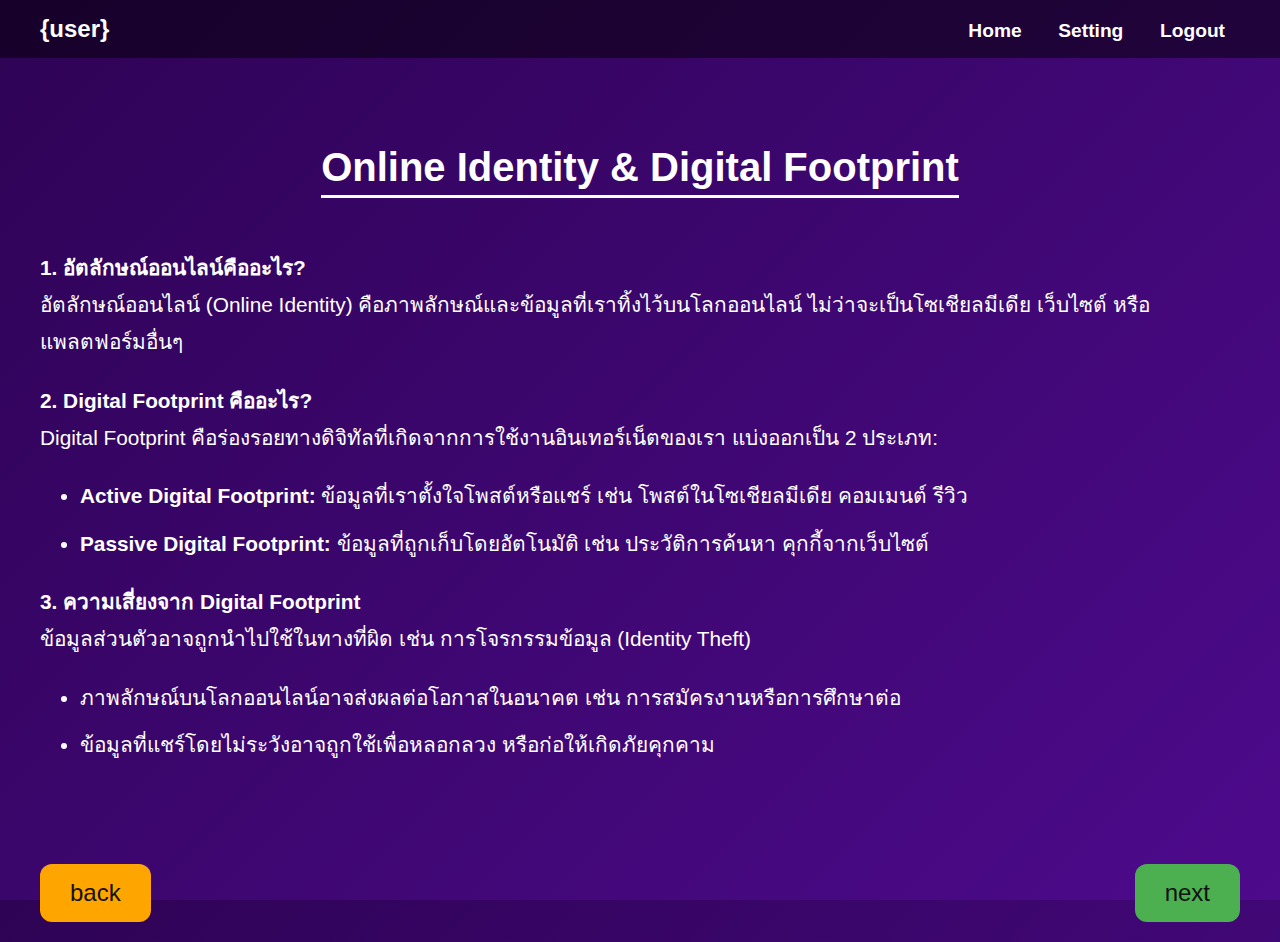
<file: demo/index.html>
<!DOCTYPE html>
<html lang="th">
<head>
    <meta charset="UTF-8">
    <meta name="viewport" content="width=device-width, initial-scale=1.0">
    <title>Online Identity & Digital Footprint</title>
    <link rel="stylesheet" href="styles.css">
</head>
<body>
    <!-- Header Navigation -->
    <header class="navbar">
        <div class="nav-left">
            <span>{user}</span>
        </div>
        <nav class="nav-right">
            <a href="#">Home</a>
            <a href="#">Setting</a>
            <a href="#">Logout</a>
        </nav>
    </header>

    <!-- Content Section -->
    <section class="content-section">
        <h1>Online Identity & Digital Footprint</h1>

        <div class="content-text">
            <p><strong>1. อัตลักษณ์ออนไลน์คืออะไร?</strong><br>
            อัตลักษณ์ออนไลน์ (Online Identity) คือภาพลักษณ์และข้อมูลที่เราทิ้งไว้บนโลกออนไลน์ ไม่ว่าจะเป็นโซเชียลมีเดีย เว็บไซต์ หรือแพลตฟอร์มอื่นๆ</p>

            <p><strong>2. Digital Footprint คืออะไร?</strong><br>
            Digital Footprint คือร่องรอยทางดิจิทัลที่เกิดจากการใช้งานอินเทอร์เน็ตของเรา แบ่งออกเป็น 2 ประเภท:</p>
            <ul>
                <li><strong>Active Digital Footprint:</strong> ข้อมูลที่เราตั้งใจโพสต์หรือแชร์ เช่น โพสต์ในโซเชียลมีเดีย คอมเมนต์ รีวิว</li>
                <li><strong>Passive Digital Footprint:</strong> ข้อมูลที่ถูกเก็บโดยอัตโนมัติ เช่น ประวัติการค้นหา คุกกี้จากเว็บไซต์</li>
            </ul>

            <p><strong>3. ความเสี่ยงจาก Digital Footprint</strong><br>
            ข้อมูลส่วนตัวอาจถูกนำไปใช้ในทางที่ผิด เช่น การโจรกรรมข้อมูล (Identity Theft)</p>
            <ul>
                <li>ภาพลักษณ์บนโลกออนไลน์อาจส่งผลต่อโอกาสในอนาคต เช่น การสมัครงานหรือการศึกษาต่อ</li>
                <li>ข้อมูลที่แชร์โดยไม่ระวังอาจถูกใช้เพื่อหลอกลวง หรือก่อให้เกิดภัยคุกคาม</li>
            </ul>
        </div>
    </section>

    <!-- Footer Buttons -->
    <footer class="footer-buttons">
        <button class="back-button" onclick="window.location.href='index.html'">back</button>
        <button class="next-button" onclick="window.location.href='pg2.html'">next</button>
    </footer>
</body>
</html>
</file>
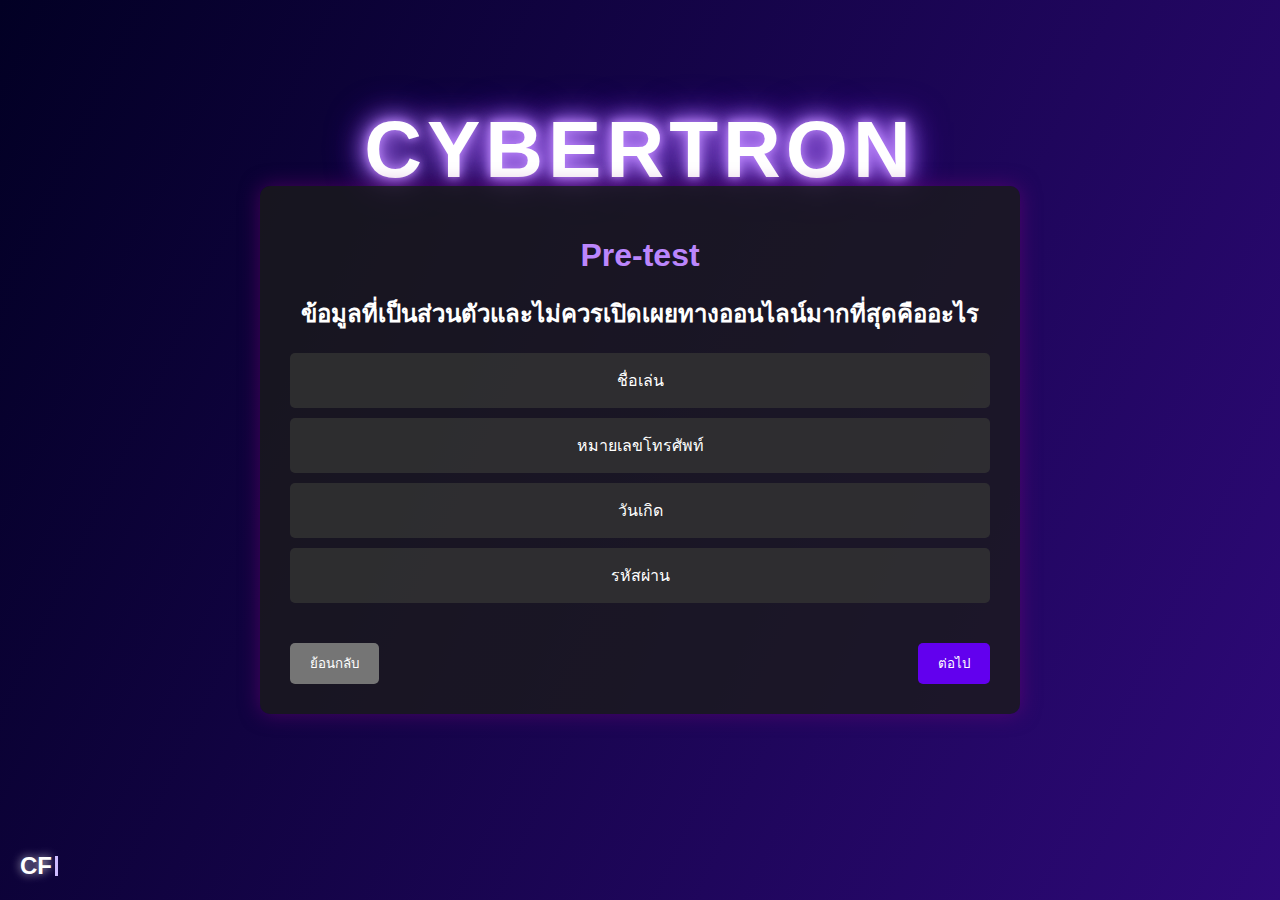
<file: pretest/index.html>
<!DOCTYPE html>
<html lang="th">
<head>
    <meta charset="UTF-8">
    <meta name="viewport" content="width=device-width, initial-scale=1.0">
    <title>Quiz เว็บไซต์</title>
    <link rel="stylesheet" href="style.css">
</head>
<body>
    <h1 class="cybertron-title">CYBERTRON</h1>
    <div id="clock" class="clock"></div> <!-- Div สำหรับนาฬิกา -->

    <audio id="correct-sound" src="XCorrect.mp3"></audio>
    <audio id="wrong-sound" src="XWrong.mp3"></audio>


    <div class="boxes">
        <ul class="single-box">
            <li></li>
            <li></li>
            <li></li>
            <li></li>
            <li></li>
            <li></li>
            <li></li>
        </ul>
    </div>
    <div class="quiz-container">
        <h1>Pre-test</h1>
        <div id="question-container">
            <!-- คำถามและตัวเลือกจะถูกเพิ่มโดย JavaScript -->
        </div>
        <div class="button-container">
            <button id="prev-button" onclick="prevQuestion()">ย้อนกลับ</button>
            <button id="next-button" onclick="nextQuestion()">ต่อไป</button>
        </div>
    </div>

    <div class="result-container">
        <h1>ผลลัพธ์</h1>
        <p id="score"></p>
        <button onclick="restartQuiz()">เริ่มใหม่</button>
        <a href="home/home.php">
            <button>ไปหน้าต่อไป</button>
        </a>
        
    </div>
    <div id="animation-text" class="animation-text"></div> <!-- Div สำหรับแสดงข้อความอนิเมชั่น -->
    <div id="cybertron-text" class="typing-effect"></div>
    <script src="script.js"></script>
</body>
</html>
</file>
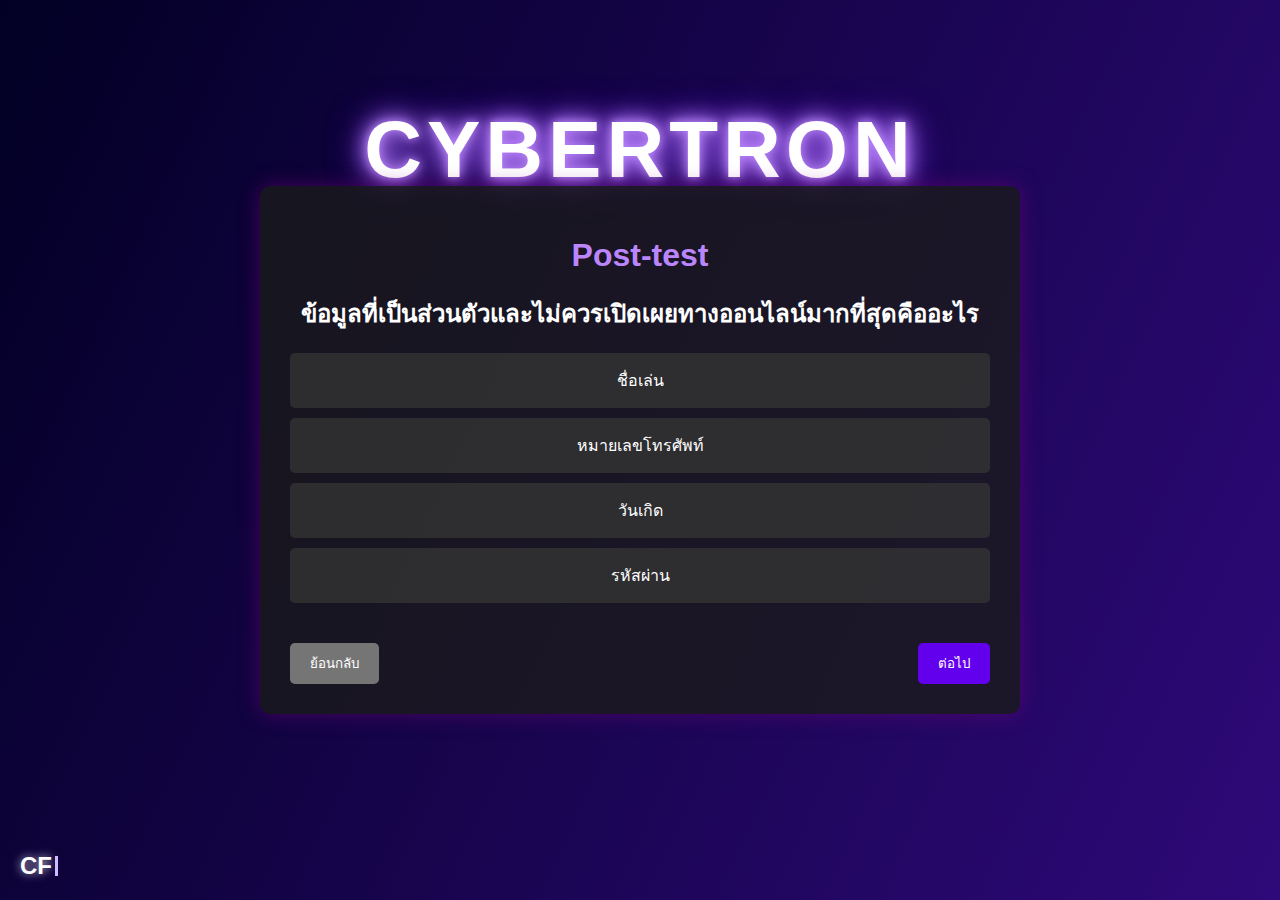
<file: pretest/home/posttest/index.html>
<!DOCTYPE html>
<html lang="th">
<head>
    <meta charset="UTF-8">
    <meta name="viewport" content="width=device-width, initial-scale=1.0">
    <title>Quiz เว็บไซต์</title>
    <link rel="stylesheet" href="style.css">
</head>
<body>
    <h1 class="cybertron-title">CYBERTRON</h1>
    <div id="clock" class="clock"></div> <!-- Div สำหรับนาฬิกา -->

    <audio id="correct-sound" src="XCorrect.mp3"></audio>
    <audio id="wrong-sound" src="XWrong.mp3"></audio>


    <div class="boxes">
        <ul class="single-box">
            <li></li>
            <li></li>
            <li></li>
            <li></li>
            <li></li>
            <li></li>
            <li></li>
        </ul>
    </div>
    <div class="quiz-container">
        <h1>Post-test</h1>
        <div id="question-container">
            <!-- คำถามและตัวเลือกจะถูกเพิ่มโดย JavaScript -->
        </div>
        <div class="button-container">
            <button id="prev-button" onclick="prevQuestion()">ย้อนกลับ</button>
            <button id="next-button" onclick="nextQuestion()">ต่อไป</button>
        </div>
    </div>

    <div class="result-container">
        <h1>ผลลัพธ์</h1>
        <p id="score"></p>
        <button onclick="restartQuiz()">เริ่มใหม่</button>
        <a href="../home.php">
            <button>ไปหน้าต่อไป</button>
        </a>
        
    </div>
    <div id="animation-text" class="animation-text"></div> <!-- Div สำหรับแสดงข้อความอนิเมชั่น -->
    <div id="cybertron-text" class="typing-effect"></div>
    <script src="script.js"></script>
</body>
</html>
</file>
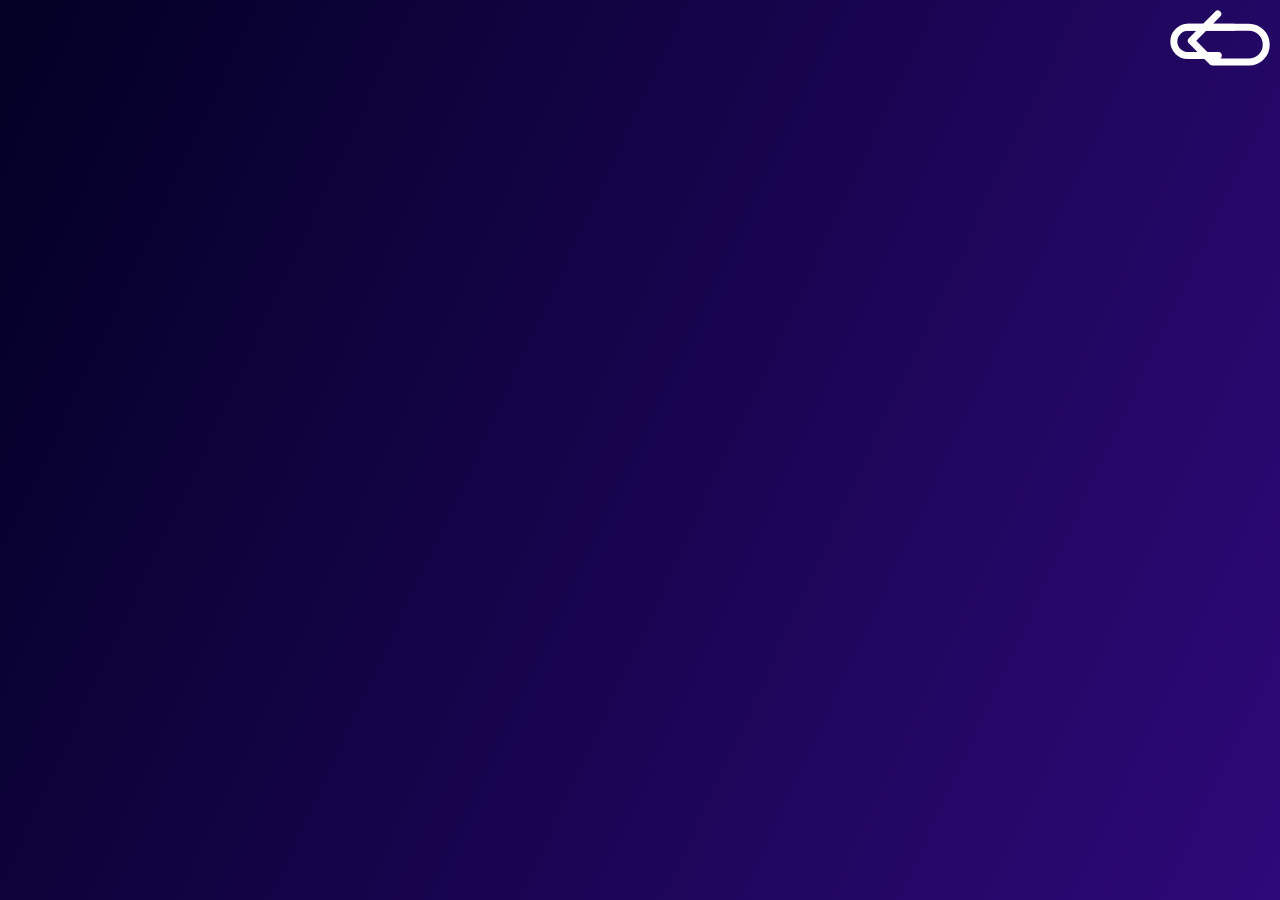
<file: pretest/home/setting/index.html>
<!DOCTYPE html>
<html lang="th">
<head>
    <meta charset="UTF-8">
    <meta name="viewport" content="width=device-width, initial-scale=1.0">
    <link rel="stylesheet" href="style.css">
</head>
<body>
    <!-- Navigation Menu -->
    <div class="nav">
        <input type="checkbox" id="menu-toggle" />
        <svg>
            <use xlink:href="#MENU1" />
            <use xlink:href="#MENU1" />
        </svg>
    </div>

  <!-- ปุ่ม SETTING และ LOGOUT (ซ่อนก่อน) -->
  <div class="menu-buttons">
    <button id="setting-btn" class="setting-btn">SETTING</button>
    <button class="logout-btn">LOGOUT</button>
  </div>
<svg xmlns="http://www.w3.org/2000/svg" style="display: none;">
  <symbol xmlns="http://www.w3.org/2000/svg" viewBox="0 0 100 56" id="MENU1">
    <path d="M48.33,45.6H18a14.17,14.17,0,0,1,0-28.34H78.86a17.37,17.37,0,0,1,0,34.74H42.33l-21-21.26L47.75,4"/>
  </symbol>
</svg>
    <!-- Settings Modal -->
    <div id="settings-modal" class="settings-modal">
        <div class="settings-content">
            <h2>Settings</h2>
            <label for="bgm-volume">BGM Volume:</label>
            <input type="range" id="bgm-volume" min="0" max="1" step="0.001" value="1">
            <label for="sfx-volume">SFX Volume:</label>
            <input type="range" id="sfx-volume" min="0" max="1" step="0.001" value="1">
            <label for="mute">Mute:</label>
            <input type="checkbox" id="mute">
            <button id="close-settings">Close</button>
        </div>
    </div>
    
    <script src="script.js"></script>
</body>
</html>
</file>
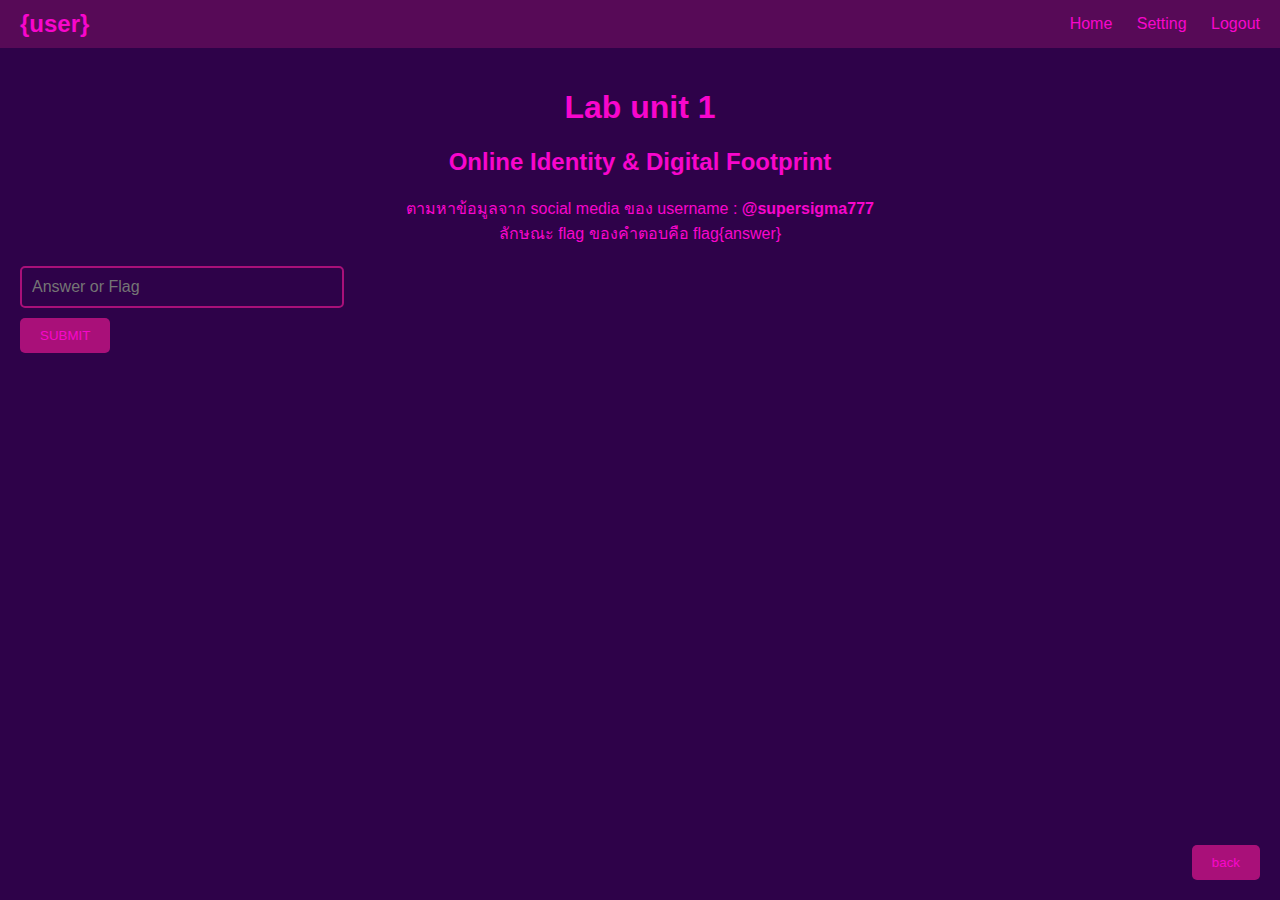
<file: demo/lab.html>
<!DOCTYPE html>
<html lang="en">
<head>
    <meta charset="UTF-8">
    <meta name="viewport" content="width=device-width, initial-scale=1.0">
    <title>Lab Unit 1</title>
    <link rel="stylesheet" href="lab.css">
</head>
<body>
    <!-- Top Navigation -->
    <header class="navbar">
        <div class="nav-left">{user}</div>
        <nav class="nav-right">
            <a href="#">Home</a>
            <a href="#">Setting</a>
            <a href="#">Logout</a>
        </nav>
    </header>

    <!-- Content Section -->
    <section class="content-section">
        <h1>Lab unit 1</h1>
        <h2>Online Identity & Digital Footprint</h2>

        <p>ตามหาข้อมูลจาก social media ของ username : <strong>@supersigma777</strong><br>
        ลักษณะ flag ของคำตอบคือ flag{answer}</p>

        <!-- Form Section -->
        <div class="form-container">
            <input type="text" placeholder="Answer or Flag" class="styled-input">
            <div class="button-row">
                <button class="submit-button">SUBMIT</button>
            </div>
        </div>
    </section>

    <!-- Footer Buttons -->
    <footer class="footer-buttons">
        <button class="back-button" onclick="window.location.href='pg2.html'">back</button>
    </footer>
    <script src="ans.js"></script>
</body>
</html>
</file>
<file: demo/styles.css>
/* Global Styles */
body {
    font-family: 'Arial', sans-serif;
    background: linear-gradient(135deg, #2e0355, #4d0a8c);
    color: #ffffff;
    margin: 0;
    padding: 0;
    height: 100vh;
    display: flex;
    flex-direction: column;
}

/* Header Navigation */
.navbar {
    display: flex;
    justify-content: space-between;
    align-items: center;
    background: rgba(0, 0, 0, 0.5); /* Semi-transparent black */
    padding: 15px 40px;
    color: #ffffff;
    font-size: 1.5rem;
}

.nav-left {
    font-weight: bold;
}

.nav-right a {
    color: #ffffff;
    text-decoration: none;
    margin: 0 15px;
    font-weight: bold;
    font-size: 1.2rem;
    transition: color 0.3s ease;
}

.nav-right a:hover {
    color: #b184ff;
}

/* Content Section */
.content-section {
    flex: 1;
    display: flex;
    flex-direction: column;
    justify-content: center;
    align-items: center;
    padding: 60px 40px;
    text-align: center;
    position: relative;
    color: #ffffff;
}

.content-box {
    padding: 40px;
    border-radius: 16px;
    background: rgba(0, 0, 0, 0); /* Fully transparent box */
    max-width: 1000px;
    color: #ffffff;
}

.content-section h1 {
    font-size: 2.5rem;
    margin-bottom: 10px;
    border-bottom: 3px solid #ffffff;
    display: inline-block;
    padding-bottom: 5px;
}

.content-section h2 {
    font-size: 1.5rem;
    margin-bottom: 20px;
    opacity: 0.9;
}

.content-text {
    text-align: left;
    font-size: 1.3rem;
    margin-top: 20px;
    line-height: 1.8;
}

.content-text ul {
    list-style-type: disc;
    padding-left: 40px;
}

.content-text ul li {
    margin-bottom: 10px;
}

/* Footer Buttons (Invisible) */
.footer-buttons {
    display: flex;
    justify-content: space-between;
    padding: 20px 40px;
    background: rgba(0, 0, 0, 0); /* Fully transparent */
    border-top: none;
}

footer button {
    padding: 15px 30px;
    font-size: 1.5rem;
    color: #121212;
    background: #ffa500;
    border: none;
    border-radius: 12px;
    cursor: pointer;
    transition: background 0.3s ease;
}

footer button:hover {
    background: #ff8800;
}

.next-button {
    background: #4caf50;
}

.next-button:hover {
    background: #45a049;
}
</file>
<file: pretest/style.css>
body {
    font-family: Arial, sans-serif;
    margin: 0;
    padding: 0;
    height: 100vh;
    overflow: hidden;
    background: linear-gradient(115deg, rgba(2,0,36,1) 0%, rgba(46,9,121,1) 50%, rgba(206,187,255,1) 100%);
    background-size: 200% 200%;
    animation: gradientAnimation 10s ease infinite;
    display: flex; /* ใช้ Flexbox */
    justify-content: center; /* จัดให้อยู่ตรงกลางแนวนอน */
    align-items: center; /* จัดให้อยู่ตรงกลางแนวตั้ง */
}

@keyframes gradientAnimation {
    0% {
        background-position: 0% 50%;
    }
    50% {
        background-position: 100% 50%;
    }
    100% {
        background-position: 0% 50%;
    }
}

.quiz-container, .result-container {
    background-color: rgba(26, 26, 26, 0.8); /* สีดำอ่อนแบบโปร่งแสง */
    padding: 30px;
    border-radius: 10px;
    box-shadow: 0 0 20px rgba(128, 0, 128, 0.5); /* เงาสีม่วง */
    text-align: center;
    max-width: 700px;
    width: 90%; /* ปรับให้กว้าง 90% ของหน้าจอ */
    position: relative;
    z-index: 1; /* ให้กรอบคำถามอยู่เหนือพื้นหลัง */
}

h1 {
    margin-bottom: 20px;
    color: #bb86fc; /* สีม่วงอ่อน */
}

button {
    padding: 10px 20px;
    background-color: #6200ee; /* สีม่วงเข้ม */
    color: #ffffff;
    border: none;
    border-radius: 5px;
    cursor: pointer;
    margin-top: 20px;
    transition: background-color 0.3s ease;
}

button:hover {
    background-color: #3700b3; /* สีม่วงเข้มกว่าเมื่อโฮเวอร์ */
}

#question-container {
    margin-bottom: 20px;
}

.option {
    display: block;
    margin: 10px 0;
    padding: 15px;
    background-color: rgba(51, 51, 51, 0.8); /* สีเทาเข้มแบบโปร่งแสง */
    border-radius: 5px;
    cursor: pointer;
    transition: background-color 0.3s ease, transform 0.2s ease;
}

.option:hover {
    background-color: rgba(68, 68, 68, 0.8); /* สีเทาอ่อนกว่าเมื่อโฮเวอร์ */
    transform: scale(1.02); /* ขยายตัวเล็กน้อยเมื่อโฮเวอร์ */
}

.option.selected {
    background-color: #03dac6; /* สีฟ้าเขียว */
    color: #000000; /* ข้อความสีดำ */
}

.result-container {
    display: none;
}

#score {
    font-size: 1.5em;
    color: #bb86fc; /* สีม่วงอ่อน */
}

.boxes {
    position: absolute;
    top: 0;
    left: 0;
    width: 100%;
    height: 100vh;
    overflow: hidden;
    z-index: -1;
}

.single-box {
    position: relative;
    width: 100%;
    height: 100%;
}

.single-box li {
    position: absolute;
    display: block;
    list-style: none;
    width: 25px;
    height: 25px;
    background: rgba(255, 255, 255, 0.2);
    animation: animate 20s linear infinite;
    bottom: -150px;
}

.single-box li:nth-child(1) {
    left: 86%;
    width: 80px;
    height: 80px;
    animation-delay: 0s;
}
.single-box li:nth-child(2) {
    left: 12%;
    width: 30px;
    height: 30px;
    animation-delay: 1.5s;
    animation-duration: 10s;
}
.single-box li:nth-child(3) {
    left: 29%;
    width: 100px;
    height: 100px;
    animation-delay: 5.5s;
}
.single-box li:nth-child(4) {
    left: 42%;
    width: 150px;
    height: 150px;
    animation-delay: 0s;
    animation-duration: 15s;
}
.single-box li:nth-child(5) {
    left: 65%;
    width: 40px;
    height: 40px;
    animation-delay: 0s;
}
.single-box li:nth-child(6) {
    left: 15%;
    width: 110px;
    height: 110px;
    animation-delay: 3.5s;
}
.single-box li:nth-child(7) {
    left: 75%;
    width: 200px;
    height: 200px;
    animation-delay: 4.5s;
    bottom: -250px;
}

@keyframes animate {
    0% {
        transform: translateY(0) rotate(0deg);
        opacity: 1;
    }
    100% {
        transform: translateY(-800px) rotate(360deg);
        opacity: 0;
    }
}

.option {
    color: #ffffff; 
}

.button-container {
    display: flex;
    justify-content: space-between; /* จัดให้ปุ่มอยู่ชิดซ้ายและขวา */
    margin-top: 20px; /* เพิ่มระยะห่างด้านบน */
}

#prev-button {
    background-color: #757575; /* สีเทา */
    margin-right: 10px; /* เพิ่มระยะห่างจากปุ่ม "ต่อไป" */
}

#prev-button:hover {
    background-color: #616161; /* สีเทาเข้มกว่าเมื่อโฮเวอร์ */
}

#next-button {
    background-color: #6200ee; /* สีม่วงเข้ม */
    color: #ffffff;
}

#next-button:hover {
    background-color: #3700b3; /* สีม่วงเข้มกว่าเมื่อโฮเวอร์ */
}

.cybertron-title {
    font-size: 80px;
    font-weight: bold;
    text-align: center;
    color: white;
    text-transform: uppercase;
    position: absolute;
    top: 50px;
    left: 50%;
    transform: translateX(-50%);
    text-shadow: 0 0 10px #bb86fc, 0 0 20px #bb86fc, 0 0 30px #bb86fc, 0 0 40px #6200ee;
    font-family: 'Arial', sans-serif;
    letter-spacing: 5px;
}

.typing-text {
    font-size: 24px;
    font-weight: 600;
    min-width: 280px;
    text-align: center;
    color: white;
    position: absolute;
    top: 250px; /* เพิ่มค่า top เพื่อขยับข้อความลง */
    left: 50%;
    transform: translateX(-50%);
}

.typing-text span {
    position: relative;
}

.typing-text span::before {
    content: "Strong Passwords, Stronger Security!";
    color: #cebbff;
    animation: words 20s infinite;
}

.typing-text span::after {
    content: "";
    background-color:transparent;
    position: absolute;
    width: calc(100% + 8px);
    height: 100%;
    border-left: 3px solid black;
    right: -8px;
    animation: cursor 0.6s infinite;
}

@keyframes cursor {
    to {
        border-left: 3px solid #cebbff;
    }
}

@keyframes words {
    0%, 20% {
        content: "Privacy is power";
    }
    21%, 40% {
        content: "One weak link can break the chain";
    }
    41%, 60% {
        content: "Don’t Take the Bait – Avoid Phishing!";
    }
    61%, 80% {
        content: "Think before you click";
    }
    81%, 100% {
        content: "Lock Your Data, Guard Your Privacy!";
    }
}

.clock {
    position: absolute;
    top: 10px; /* วางที่มุมบน */
    right: 10px; /* วางที่มุมขวา */
    color: white;
    font-size: 24px;
    font-weight: bold;
    font-family: 'Arial', sans-serif;
    text-shadow: 0 0 10px rgba(255, 255, 255, 0.8);
}

.animation-text {
    position: absolute;
    bottom: 20px; /* วางที่มุมล่าง */
    left: 20px;  /* วางที่มุมซ้าย */
    color: white;
    font-size: 24px;
    font-family: 'Arial', sans-serif;
    font-weight: bold;
    text-shadow: 0 0 10px rgba(255, 255, 255, 0.8);
}


#animation-text::after {
    content: "";
    display: inline-block;
    width: 3px; /* 🔹 ทำให้เคอร์เซอร์บางลง */
    height: 20px; /* 🔹 ปรับให้สูงเท่ากับตัวอักษร */
    background-color: #cebbff; /* 🔹 สีม่วง */
    margin-left: 3px; /* 🔹 ระยะห่างระหว่างตัวอักษรกับเคอร์เซอร์ */
    animation: blink 0.6s infinite alternate;
    vertical-align: middle; /* ✅ ทำให้เคอร์เซอร์อยู่ตรงกลาง */
    transform: translateY(-2px); /* ✅ ขยับขึ้นเล็กน้อย */
}


@keyframes blink {
    0% { opacity: 1; }
    100% { opacity: 0; }
}

.option.correct {
    background-color: #4CAF50 !important; /* สีเขียว */
    color: #ffffff !important; /* สีขาว */
}

.option.incorrect {
    background-color: #FF0000 !important; /* สีแดง */
    color: #ffffff !important; /* สีขาว */
}

/* สไตล์สำหรับ Settings Modal */
.settings-modal {
    display: none;
    position: fixed;
    top: 0;
    left: 0;
    width: 100%;
    height: 100%;
    background-color: rgba(0, 0, 0, 0.8);
    justify-content: center;
    align-items: center;
    z-index: 1000;
}

.settings-content {
    background-color: #1e1e1e;
    padding: 20px;
    border-radius: 10px;
    width: 300px;
    text-align: center;
    color: white;
    box-shadow: 0 0 20px rgba(147, 112, 219, 0.5);
}

.settings-content h2 {
    margin-bottom: 20px;
    font-size: 24px;
    color: #bb86fc;
}

.settings-content label {
    display: block;
    margin: 15px 0 5px;
    font-size: 16px;
    color: #bb86fc;
}

.settings-content input[type="range"] {
    width: 100%;
    margin-bottom: 15px;
    background: #bb86fc;
    border-radius: 5px;
    height: 5px;
    outline: none;
}

.settings-content input[type="checkbox"] {
    margin-bottom: 15px;
}

.settings-content button {
    margin-top: 20px;
    padding: 10px 20px;
    background-color: #6200ee;
    color: white;
    border: none;
    border-radius: 5px;
    cursor: pointer;
    font-size: 16px;
    transition: background-color 0.3s ease;
}

.settings-content button:hover {
    background-color: #3700b3;
}


.nav {
    --color: #ffffff; 
    background: none;
    width: 100px;
    height: 56px;
    position: fixed; /* เปลี่ยนจาก relative เป็น fixed */
    top: 10px; /* จัดให้ติดขอบบน */
    right: 10px; /* จัดให้ติดขอบขวา */
    display: flex;
    justify-content: center;
    align-items: center;


svg {
  fill: none;
  stroke: var(--color);
  stroke-width: 7px;
  stroke-linecap: round;
  stroke-linejoin: round;
  use {
    &:nth-of-type(1) {
      opacity: 1;
      stroke-dashoffset: 221;
      stroke-dasharray: 46 249;
      transition: stroke-dashoffset .12s linear .2s, stroke-dasharray .12s linear .2s, opacity 0s linear .2s;  
    }
    &:nth-of-type(2) {
      animation: stroke-animation-reverse 1.2s ease-out forwards;
    } 
  }
}
input {
  position: absolute;
  height: 100%;
  width: 100%;
  z-index: 2;
  cursor: pointer;
  opacity: 0;
  &:checked {
    + svg {
      use {
        &:nth-of-type(1) {
          stroke-dashoffset: 175;
          stroke-dasharray: 0 295;
          opacity: 0;
          transition: stroke-dashoffset .07s linear .07s, stroke-dasharray .07s linear .07s, opacity 0s linear .14s;  
        }
        &:nth-of-type(2) {
          animation: stroke-animation 1.2s ease-out forwards;
        } 
      }
    }
  }
}
}

@keyframes stroke-animation {
0% {
  stroke-dashoffset: 295;
  stroke-dasharray: 25 270;
}
50% {
  stroke-dashoffset: 68;
  stroke-dasharray: 59 236;
}
65% {
  stroke-dashoffset: 59;
  stroke-dasharray: 59 236;
}
100% {
  stroke-dashoffset: 68;
  stroke-dasharray: 59 236;
}
}

@keyframes stroke-animation-reverse {
0% {
  stroke-dashoffset: 68;
  stroke-dasharray: 59 236;
}
50% {
  stroke-dashoffset: 290;
  stroke-dasharray: 25 270;
}
65% {
  stroke-dashoffset: 295;
  stroke-dasharray: 25 270;
}
100% {
  stroke-dashoffset: 290;
  stroke-dasharray: 25 270;
}
}

/* ซ่อนปุ่ม SETTING และ LOGOUT โดยเริ่มต้น */
.menu-buttons {
display: none;
position: fixed;
top: 10px;  /* ตำแหน่งอยู่ใต้เมนู */
right: 80px;  /* เริ่มต้นที่ขอบขวา */
background: transparent;
padding: 10px;
border-radius: 5px;
opacity: 0;  /* เริ่มต้นปุ่มจะโปร่งใส */
transform: translateX(10px);  /* เริ่มต้นที่เลื่อนเล็กน้อย */
gap: 10px; /* กำหนดระยะห่างระหว่างปุ่ม */
animation: slideIn 0.5s forwards; /* ใช้อนิเมชั่น */
}


@keyframes slideIn {
0% {
    opacity: 0;
    right: 80px;  /* เริ่มจาก right ที่ 80px */
    transform: translateX(10px);
}
100% {
    opacity: 1;
    right: 100px;  /* เลื่อนมาที่ right 100px */
    transform: translateX(0);
}
}

@keyframes slideOut {
0% {
    opacity: 1;
    right: 100px; /* เริ่มจากตำแหน่งสุดท้าย */
    transform: translateX(0);
}
100% {
    opacity: 0;
    right: 130px; /* เลื่อนกลับไปที่ right 130px เพื่อให้มันไปทางขวา */
    transform: translateX(10px); /* เลื่อนไปทางขวา */
}
}

.setting-btn, .logout-btn {
padding: 10px;
background-color: transparent;
color: white;
border: none;
cursor: pointer;
font-size: 24px; /* กำหนดขนาดฟอนต์ */
font-weight: bold;
transition: text-shadow 0.3s ease-in-out; /* เพิ่ม transition เพื่อให้มีการเปลี่ยนแปลงนุ่มนวล */
}

.setting-btn:hover, .logout-btn:hover {
background-color: transparent;
text-shadow: 0 0 10px white, 0 0 20px white, 0 0 30px white; /* ฟอนต์เรืองแสงสีขาว */
}

/* ถ้า checkbox ถูกเลือก ให้แสดงปุ่ม */
.menu-buttons.active {
display: flex;  /* เปลี่ยนเป็น flex เมื่อ active */
opacity: 1; /* เมื่อแสดงผลแล้วให้มองเห็น */
right: 100px; /* แสดงที่ตำแหน่งสุดท้าย */
transform: translateX(0); /* ทำให้มันเลื่อนมาอยู่ตำแหน่งปกติ */
animation: slideIn 0.5s forwards; /* เริ่มอนิเมชั่นเลื่อนมา */
}

/* เมื่อกดปุ่มอีกครั้งให้เลื่อนไปขวา */
.menu-buttons:not(.active) {
animation: slideOut 0.5s forwards; /* เริ่มอนิเมชั่นเลื่อนออก */
}
</file>
<file: pretest/home/posttest/style.css>
body {
    font-family: Arial, sans-serif;
    margin: 0;
    padding: 0;
    height: 100vh;
    overflow: hidden;
    background: linear-gradient(115deg, rgba(2,0,36,1) 0%, rgba(46,9,121,1) 50%, rgba(206,187,255,1) 100%);
    background-size: 200% 200%;
    animation: gradientAnimation 10s ease infinite;
    display: flex; /* ใช้ Flexbox */
    justify-content: center; /* จัดให้อยู่ตรงกลางแนวนอน */
    align-items: center; /* จัดให้อยู่ตรงกลางแนวตั้ง */
}

@keyframes gradientAnimation {
    0% {
        background-position: 0% 50%;
    }
    50% {
        background-position: 100% 50%;
    }
    100% {
        background-position: 0% 50%;
    }
}

.quiz-container, .result-container {
    background-color: rgba(26, 26, 26, 0.8); /* สีดำอ่อนแบบโปร่งแสง */
    padding: 30px;
    border-radius: 10px;
    box-shadow: 0 0 20px rgba(128, 0, 128, 0.5); /* เงาสีม่วง */
    text-align: center;
    max-width: 700px;
    width: 90%; /* ปรับให้กว้าง 90% ของหน้าจอ */
    position: relative;
    z-index: 1; /* ให้กรอบคำถามอยู่เหนือพื้นหลัง */
}

h1 {
    margin-bottom: 20px;
    color: #bb86fc; /* สีม่วงอ่อน */
}

button {
    padding: 10px 20px;
    background-color: #6200ee; /* สีม่วงเข้ม */
    color: #ffffff;
    border: none;
    border-radius: 5px;
    cursor: pointer;
    margin-top: 20px;
    transition: background-color 0.3s ease;
}

button:hover {
    background-color: #3700b3; /* สีม่วงเข้มกว่าเมื่อโฮเวอร์ */
}

#question-container {
    margin-bottom: 20px;
}

.option {
    display: block;
    margin: 10px 0;
    padding: 15px;
    background-color: rgba(51, 51, 51, 0.8); /* สีเทาเข้มแบบโปร่งแสง */
    border-radius: 5px;
    cursor: pointer;
    transition: background-color 0.3s ease, transform 0.2s ease;
}

.option:hover {
    background-color: rgba(68, 68, 68, 0.8); /* สีเทาอ่อนกว่าเมื่อโฮเวอร์ */
    transform: scale(1.02); /* ขยายตัวเล็กน้อยเมื่อโฮเวอร์ */
}

.option.selected {
    background-color: #03dac6; /* สีฟ้าเขียว */
    color: #000000; /* ข้อความสีดำ */
}

.result-container {
    display: none;
}

#score {
    font-size: 1.5em;
    color: #bb86fc; /* สีม่วงอ่อน */
}

.boxes {
    position: absolute;
    top: 0;
    left: 0;
    width: 100%;
    height: 100vh;
    overflow: hidden;
    z-index: -1;
}

.single-box {
    position: relative;
    width: 100%;
    height: 100%;
}

.single-box li {
    position: absolute;
    display: block;
    list-style: none;
    width: 25px;
    height: 25px;
    background: rgba(255, 255, 255, 0.2);
    animation: animate 20s linear infinite;
    bottom: -150px;
}

.single-box li:nth-child(1) {
    left: 86%;
    width: 80px;
    height: 80px;
    animation-delay: 0s;
}
.single-box li:nth-child(2) {
    left: 12%;
    width: 30px;
    height: 30px;
    animation-delay: 1.5s;
    animation-duration: 10s;
}
.single-box li:nth-child(3) {
    left: 29%;
    width: 100px;
    height: 100px;
    animation-delay: 5.5s;
}
.single-box li:nth-child(4) {
    left: 42%;
    width: 150px;
    height: 150px;
    animation-delay: 0s;
    animation-duration: 15s;
}
.single-box li:nth-child(5) {
    left: 65%;
    width: 40px;
    height: 40px;
    animation-delay: 0s;
}
.single-box li:nth-child(6) {
    left: 15%;
    width: 110px;
    height: 110px;
    animation-delay: 3.5s;
}
.single-box li:nth-child(7) {
    left: 75%;
    width: 200px;
    height: 200px;
    animation-delay: 4.5s;
    bottom: -250px;
}

@keyframes animate {
    0% {
        transform: translateY(0) rotate(0deg);
        opacity: 1;
    }
    100% {
        transform: translateY(-800px) rotate(360deg);
        opacity: 0;
    }
}

.option {
    color: #ffffff; 
}

.button-container {
    display: flex;
    justify-content: space-between; /* จัดให้ปุ่มอยู่ชิดซ้ายและขวา */
    margin-top: 20px; /* เพิ่มระยะห่างด้านบน */
}

#prev-button {
    background-color: #757575; /* สีเทา */
    margin-right: 10px; /* เพิ่มระยะห่างจากปุ่ม "ต่อไป" */
}

#prev-button:hover {
    background-color: #616161; /* สีเทาเข้มกว่าเมื่อโฮเวอร์ */
}

#next-button {
    background-color: #6200ee; /* สีม่วงเข้ม */
    color: #ffffff;
}

#next-button:hover {
    background-color: #3700b3; /* สีม่วงเข้มกว่าเมื่อโฮเวอร์ */
}

.cybertron-title {
    font-size: 80px;
    font-weight: bold;
    text-align: center;
    color: white;
    text-transform: uppercase;
    position: absolute;
    top: 50px;
    left: 50%;
    transform: translateX(-50%);
    text-shadow: 0 0 10px #bb86fc, 0 0 20px #bb86fc, 0 0 30px #bb86fc, 0 0 40px #6200ee;
    font-family: 'Arial', sans-serif;
    letter-spacing: 5px;
}

.typing-text {
    font-size: 24px;
    font-weight: 600;
    min-width: 280px;
    text-align: center;
    color: white;
    position: absolute;
    top: 250px; /* เพิ่มค่า top เพื่อขยับข้อความลง */
    left: 50%;
    transform: translateX(-50%);
}

.typing-text span {
    position: relative;
}

.typing-text span::before {
    content: "Strong Passwords, Stronger Security!";
    color: #cebbff;
    animation: words 20s infinite;
}

.typing-text span::after {
    content: "";
    background-color:transparent;
    position: absolute;
    width: calc(100% + 8px);
    height: 100%;
    border-left: 3px solid black;
    right: -8px;
    animation: cursor 0.6s infinite;
}

@keyframes cursor {
    to {
        border-left: 3px solid #cebbff;
    }
}

@keyframes words {
    0%, 20% {
        content: "Privacy is power";
    }
    21%, 40% {
        content: "One weak link can break the chain";
    }
    41%, 60% {
        content: "Don’t Take the Bait – Avoid Phishing!";
    }
    61%, 80% {
        content: "Think before you click";
    }
    81%, 100% {
        content: "Lock Your Data, Guard Your Privacy!";
    }
}

.clock {
    position: absolute;
    top: 10px; /* วางที่มุมบน */
    right: 10px; /* วางที่มุมขวา */
    color: white;
    font-size: 24px;
    font-weight: bold;
    font-family: 'Arial', sans-serif;
    text-shadow: 0 0 10px rgba(255, 255, 255, 0.8);
}

.animation-text {
    position: absolute;
    bottom: 20px; /* วางที่มุมล่าง */
    left: 20px;  /* วางที่มุมซ้าย */
    color: white;
    font-size: 24px;
    font-family: 'Arial', sans-serif;
    font-weight: bold;
    text-shadow: 0 0 10px rgba(255, 255, 255, 0.8);
}


#animation-text::after {
    content: "";
    display: inline-block;
    width: 3px; /* 🔹 ทำให้เคอร์เซอร์บางลง */
    height: 20px; /* 🔹 ปรับให้สูงเท่ากับตัวอักษร */
    background-color: #cebbff; /* 🔹 สีม่วง */
    margin-left: 3px; /* 🔹 ระยะห่างระหว่างตัวอักษรกับเคอร์เซอร์ */
    animation: blink 0.6s infinite alternate;
    vertical-align: middle; /* ✅ ทำให้เคอร์เซอร์อยู่ตรงกลาง */
    transform: translateY(-2px); /* ✅ ขยับขึ้นเล็กน้อย */
}


@keyframes blink {
    0% { opacity: 1; }
    100% { opacity: 0; }
}

.option.correct {
    background-color: #4CAF50 !important; /* สีเขียว */
    color: #ffffff !important; /* สีขาว */
}

.option.incorrect {
    background-color: #FF0000 !important; /* สีแดง */
    color: #ffffff !important; /* สีขาว */
}

/* สไตล์สำหรับ Settings Modal */
.settings-modal {
    display: none;
    position: fixed;
    top: 0;
    left: 0;
    width: 100%;
    height: 100%;
    background-color: rgba(0, 0, 0, 0.8);
    justify-content: center;
    align-items: center;
    z-index: 1000;
}

.settings-content {
    background-color: #1e1e1e;
    padding: 20px;
    border-radius: 10px;
    width: 300px;
    text-align: center;
    color: white;
    box-shadow: 0 0 20px rgba(147, 112, 219, 0.5);
}

.settings-content h2 {
    margin-bottom: 20px;
    font-size: 24px;
    color: #bb86fc;
}

.settings-content label {
    display: block;
    margin: 15px 0 5px;
    font-size: 16px;
    color: #bb86fc;
}

.settings-content input[type="range"] {
    width: 100%;
    margin-bottom: 15px;
    background: #bb86fc;
    border-radius: 5px;
    height: 5px;
    outline: none;
}

.settings-content input[type="checkbox"] {
    margin-bottom: 15px;
}

.settings-content button {
    margin-top: 20px;
    padding: 10px 20px;
    background-color: #6200ee;
    color: white;
    border: none;
    border-radius: 5px;
    cursor: pointer;
    font-size: 16px;
    transition: background-color 0.3s ease;
}

.settings-content button:hover {
    background-color: #3700b3;
}


.nav {
    --color: #ffffff; 
    background: none;
    width: 100px;
    height: 56px;
    position: fixed; /* เปลี่ยนจาก relative เป็น fixed */
    top: 10px; /* จัดให้ติดขอบบน */
    right: 10px; /* จัดให้ติดขอบขวา */
    display: flex;
    justify-content: center;
    align-items: center;


svg {
  fill: none;
  stroke: var(--color);
  stroke-width: 7px;
  stroke-linecap: round;
  stroke-linejoin: round;
  use {
    &:nth-of-type(1) {
      opacity: 1;
      stroke-dashoffset: 221;
      stroke-dasharray: 46 249;
      transition: stroke-dashoffset .12s linear .2s, stroke-dasharray .12s linear .2s, opacity 0s linear .2s;  
    }
    &:nth-of-type(2) {
      animation: stroke-animation-reverse 1.2s ease-out forwards;
    } 
  }
}
input {
  position: absolute;
  height: 100%;
  width: 100%;
  z-index: 2;
  cursor: pointer;
  opacity: 0;
  &:checked {
    + svg {
      use {
        &:nth-of-type(1) {
          stroke-dashoffset: 175;
          stroke-dasharray: 0 295;
          opacity: 0;
          transition: stroke-dashoffset .07s linear .07s, stroke-dasharray .07s linear .07s, opacity 0s linear .14s;  
        }
        &:nth-of-type(2) {
          animation: stroke-animation 1.2s ease-out forwards;
        } 
      }
    }
  }
}
}

@keyframes stroke-animation {
0% {
  stroke-dashoffset: 295;
  stroke-dasharray: 25 270;
}
50% {
  stroke-dashoffset: 68;
  stroke-dasharray: 59 236;
}
65% {
  stroke-dashoffset: 59;
  stroke-dasharray: 59 236;
}
100% {
  stroke-dashoffset: 68;
  stroke-dasharray: 59 236;
}
}

@keyframes stroke-animation-reverse {
0% {
  stroke-dashoffset: 68;
  stroke-dasharray: 59 236;
}
50% {
  stroke-dashoffset: 290;
  stroke-dasharray: 25 270;
}
65% {
  stroke-dashoffset: 295;
  stroke-dasharray: 25 270;
}
100% {
  stroke-dashoffset: 290;
  stroke-dasharray: 25 270;
}
}

/* ซ่อนปุ่ม SETTING และ LOGOUT โดยเริ่มต้น */
.menu-buttons {
display: none;
position: fixed;
top: 10px;  /* ตำแหน่งอยู่ใต้เมนู */
right: 80px;  /* เริ่มต้นที่ขอบขวา */
background: transparent;
padding: 10px;
border-radius: 5px;
opacity: 0;  /* เริ่มต้นปุ่มจะโปร่งใส */
transform: translateX(10px);  /* เริ่มต้นที่เลื่อนเล็กน้อย */
gap: 10px; /* กำหนดระยะห่างระหว่างปุ่ม */
animation: slideIn 0.5s forwards; /* ใช้อนิเมชั่น */
}


@keyframes slideIn {
0% {
    opacity: 0;
    right: 80px;  /* เริ่มจาก right ที่ 80px */
    transform: translateX(10px);
}
100% {
    opacity: 1;
    right: 100px;  /* เลื่อนมาที่ right 100px */
    transform: translateX(0);
}
}

@keyframes slideOut {
0% {
    opacity: 1;
    right: 100px; /* เริ่มจากตำแหน่งสุดท้าย */
    transform: translateX(0);
}
100% {
    opacity: 0;
    right: 130px; /* เลื่อนกลับไปที่ right 130px เพื่อให้มันไปทางขวา */
    transform: translateX(10px); /* เลื่อนไปทางขวา */
}
}

.setting-btn, .logout-btn {
padding: 10px;
background-color: transparent;
color: white;
border: none;
cursor: pointer;
font-size: 24px; /* กำหนดขนาดฟอนต์ */
font-weight: bold;
transition: text-shadow 0.3s ease-in-out; /* เพิ่ม transition เพื่อให้มีการเปลี่ยนแปลงนุ่มนวล */
}

.setting-btn:hover, .logout-btn:hover {
background-color: transparent;
text-shadow: 0 0 10px white, 0 0 20px white, 0 0 30px white; /* ฟอนต์เรืองแสงสีขาว */
}

/* ถ้า checkbox ถูกเลือก ให้แสดงปุ่ม */
.menu-buttons.active {
display: flex;  /* เปลี่ยนเป็น flex เมื่อ active */
opacity: 1; /* เมื่อแสดงผลแล้วให้มองเห็น */
right: 100px; /* แสดงที่ตำแหน่งสุดท้าย */
transform: translateX(0); /* ทำให้มันเลื่อนมาอยู่ตำแหน่งปกติ */
animation: slideIn 0.5s forwards; /* เริ่มอนิเมชั่นเลื่อนมา */
}

/* เมื่อกดปุ่มอีกครั้งให้เลื่อนไปขวา */
.menu-buttons:not(.active) {
animation: slideOut 0.5s forwards; /* เริ่มอนิเมชั่นเลื่อนออก */
}
</file>
<file: pretest/home/setting/style.css>
body {
    font-family: Arial, sans-serif;
    margin: 0;
    padding: 0;
    height: 100vh;
    overflow: hidden;
    background: linear-gradient(115deg, rgba(2,0,36,1) 0%, rgba(46,9,121,1) 50%, rgba(206,187,255,1) 100%);
    background-size: 200% 200%;
    animation: gradientAnimation 10s ease infinite;
    display: flex; /* ใช้ Flexbox */
    justify-content: center; /* จัดให้อยู่ตรงกลางแนวนอน */
    align-items: center; /* จัดให้อยู่ตรงกลางแนวตั้ง */
}

@keyframes gradientAnimation {
    0% {
        background-position: 0% 50%;
    }
    50% {
        background-position: 100% 50%;
    }
    100% {
        background-position: 0% 50%;
    }
}

.boxes {
    position: absolute;
    top: 0;
    left: 0;
    width: 100%;
    height: 100vh;
    overflow: hidden;
    z-index: -1;
}

.single-box {
    position: relative;
    width: 100%;
    height: 100%;
}

.single-box li {
    position: absolute;
    display: block;
    list-style: none;
    width: 25px;
    height: 25px;
    background: rgba(255, 255, 255, 0.2);
    animation: animate 20s linear infinite;
    bottom: -150px;
}

.single-box li:nth-child(1) {
    left: 86%;
    width: 80px;
    height: 80px;
    animation-delay: 0s;
}
.single-box li:nth-child(2) {
    left: 12%;
    width: 30px;
    height: 30px;
    animation-delay: 1.5s;
    animation-duration: 10s;
}
.single-box li:nth-child(3) {
    left: 29%;
    width: 100px;
    height: 100px;
    animation-delay: 5.5s;
}
.single-box li:nth-child(4) {
    left: 42%;
    width: 150px;
    height: 150px;
    animation-delay: 0s;
    animation-duration: 15s;
}
.single-box li:nth-child(5) {
    left: 65%;
    width: 40px;
    height: 40px;
    animation-delay: 0s;
}
.single-box li:nth-child(6) {
    left: 15%;
    width: 110px;
    height: 110px;
    animation-delay: 3.5s;
}
.single-box li:nth-child(7) {
    left: 75%;
    width: 200px;
    height: 200px;
    animation-delay: 4.5s;
    bottom: -250px;
}

@keyframes animate {
    0% {
        transform: translateY(0) rotate(0deg);
        opacity: 1;
    }
    100% {
        transform: translateY(-800px) rotate(360deg);
        opacity: 0;
    }
}

.cybertron-title {
    font-size: 80px;
    font-weight: bold;
    text-align: center;
    color: white;
    text-transform: uppercase;
    position: absolute;
    top: 50px;
    left: 50%;
    transform: translateX(-50%);
    text-shadow: 0 0 10px #bb86fc, 0 0 20px #bb86fc, 0 0 30px #bb86fc, 0 0 40px #6200ee;
    font-family: 'Arial', sans-serif;
    letter-spacing: 5px;
}

.typing-text {
    font-size: 24px;
    font-weight: 600;
    min-width: 280px;
    text-align: center;
    color: white;
    position: absolute;
    top: 250px; /* เพิ่มค่า top เพื่อขยับข้อความลง */
    left: 50%;
    transform: translateX(-50%);
}

.typing-text span {
    position: relative;
}

.typing-text span::before {
    content: "Strong Passwords, Stronger Security!";
    color: #cebbff;
    animation: words 20s infinite;
}

.typing-text span::after {
    content: "";
    background-color:transparent;
    position: absolute;
    width: calc(100% + 8px);
    height: 100%;
    border-left: 3px solid black;
    right: -8px;
    animation: cursor 0.6s infinite;
}

@keyframes cursor {
    to {
        border-left: 3px solid #cebbff;
    }
}

@keyframes words {
    0%, 20% {
        content: "Privacy is power";
    }
    21%, 40% {
        content: "One weak link can break the chain";
    }
    41%, 60% {
        content: "Don’t Take the Bait – Avoid Phishing!";
    }
    61%, 80% {
        content: "Think before you click";
    }
    81%, 100% {
        content: "Lock Your Data, Guard Your Privacy!";
    }
}

.clock {
    position: absolute;
    top: 10px; /* วางที่มุมบน */
    right: 10px; /* วางที่มุมขวา */
    color: white;
    font-size: 24px;
    font-weight: bold;
    font-family: 'Arial', sans-serif;
    text-shadow: 0 0 10px rgba(255, 255, 255, 0.8);
}

.animation-text {
    position: absolute;
    bottom: 20px; /* วางที่มุมล่าง */
    left: 20px;  /* วางที่มุมซ้าย */
    color: white;
    font-size: 24px;
    font-family: 'Arial', sans-serif;
    font-weight: bold;
    text-shadow: 0 0 10px rgba(255, 255, 255, 0.8);
}


#animation-text::after {
    content: "";
    display: inline-block;
    width: 3px; /* 🔹 ทำให้เคอร์เซอร์บางลง */
    height: 20px; /* 🔹 ปรับให้สูงเท่ากับตัวอักษร */
    background-color: #cebbff; /* 🔹 สีม่วง */
    margin-left: 3px; /* 🔹 ระยะห่างระหว่างตัวอักษรกับเคอร์เซอร์ */
    animation: blink 0.6s infinite alternate;
    vertical-align: middle; /* ✅ ทำให้เคอร์เซอร์อยู่ตรงกลาง */
    transform: translateY(-2px); /* ✅ ขยับขึ้นเล็กน้อย */
}


@keyframes blink {
    0% { opacity: 1; }
    100% { opacity: 0; }
}

/* สไตล์สำหรับ Settings Modal */
.settings-modal {
    display: none;
    position: fixed;
    top: 0;
    left: 0;
    width: 100%;
    height: 100%;
    background-color: rgba(0, 0, 0, 0.8);
    justify-content: center;
    align-items: center;
    z-index: 1000;
}

.settings-content {
    background-color: #1e1e1e;
    padding: 20px;
    border-radius: 10px;
    width: 300px;
    text-align: center;
    color: white;
    box-shadow: 0 0 20px rgba(147, 112, 219, 0.5);
}

.settings-content h2 {
    margin-bottom: 20px;
    font-size: 24px;
    color: #bb86fc;
}

.settings-content label {
    display: block;
    margin: 15px 0 5px;
    font-size: 16px;
    color: #bb86fc;
}

.settings-content input[type="range"] {
    width: 100%;
    margin-bottom: 15px;
    background: #bb86fc;
    border-radius: 5px;
    height: 5px;
    outline: none;
}

.settings-content input[type="checkbox"] {
    margin-bottom: 15px;
}

.settings-content button {
    margin-top: 20px;
    padding: 10px 20px;
    background-color: #6200ee;
    color: white;
    border: none;
    border-radius: 5px;
    cursor: pointer;
    font-size: 16px;
    transition: background-color 0.3s ease;
}

.settings-content button:hover {
    background-color: #3700b3;
}


.nav {
        --color: #ffffff; 
        background: none;
        width: 100px;
        height: 56px;
        position: fixed; /* เปลี่ยนจาก relative เป็น fixed */
        top: 10px; /* จัดให้ติดขอบบน */
        right: 10px; /* จัดให้ติดขอบขวา */
        display: flex;
        justify-content: center;
        align-items: center;
    
    
    svg {
      fill: none;
      stroke: var(--color);
      stroke-width: 7px;
      stroke-linecap: round;
      stroke-linejoin: round;
      use {
        &:nth-of-type(1) {
          opacity: 1;
          stroke-dashoffset: 221;
          stroke-dasharray: 46 249;
          transition: stroke-dashoffset .12s linear .2s, stroke-dasharray .12s linear .2s, opacity 0s linear .2s;  
        }
        &:nth-of-type(2) {
          animation: stroke-animation-reverse 1.2s ease-out forwards;
        } 
      }
    }
    input {
      position: absolute;
      height: 100%;
      width: 100%;
      z-index: 2;
      cursor: pointer;
      opacity: 0;
      &:checked {
        + svg {
          use {
            &:nth-of-type(1) {
              stroke-dashoffset: 175;
              stroke-dasharray: 0 295;
              opacity: 0;
              transition: stroke-dashoffset .07s linear .07s, stroke-dasharray .07s linear .07s, opacity 0s linear .14s;  
            }
            &:nth-of-type(2) {
              animation: stroke-animation 1.2s ease-out forwards;
            } 
          }
        }
      }
    }
  }
  
  @keyframes stroke-animation {
    0% {
      stroke-dashoffset: 295;
      stroke-dasharray: 25 270;
    }
    50% {
      stroke-dashoffset: 68;
      stroke-dasharray: 59 236;
    }
    65% {
      stroke-dashoffset: 59;
      stroke-dasharray: 59 236;
    }
    100% {
      stroke-dashoffset: 68;
      stroke-dasharray: 59 236;
    }
  }
  
  @keyframes stroke-animation-reverse {
    0% {
      stroke-dashoffset: 68;
      stroke-dasharray: 59 236;
    }
    50% {
      stroke-dashoffset: 290;
      stroke-dasharray: 25 270;
    }
    65% {
      stroke-dashoffset: 295;
      stroke-dasharray: 25 270;
    }
    100% {
      stroke-dashoffset: 290;
      stroke-dasharray: 25 270;
    }
  }

/* ซ่อนปุ่ม SETTING และ LOGOUT โดยเริ่มต้น */
.menu-buttons {
    display: none;
    position: fixed;
    top: 10px;  /* ตำแหน่งอยู่ใต้เมนู */
    right: 80px;  /* เริ่มต้นที่ขอบขวา */
    background: transparent;
    padding: 10px;
    border-radius: 5px;
    opacity: 0;  /* เริ่มต้นปุ่มจะโปร่งใส */
    transform: translateX(10px);  /* เริ่มต้นที่เลื่อนเล็กน้อย */
    gap: 10px; /* กำหนดระยะห่างระหว่างปุ่ม */
    animation: slideIn 0.5s forwards; /* ใช้อนิเมชั่น */
}


@keyframes slideIn {
    0% {
        opacity: 0;
        right: 80px;  /* เริ่มจาก right ที่ 80px */
        transform: translateX(10px);
    }
    100% {
        opacity: 1;
        right: 100px;  /* เลื่อนมาที่ right 100px */
        transform: translateX(0);
    }
}

@keyframes slideOut {
    0% {
        opacity: 1;
        right: 100px; /* เริ่มจากตำแหน่งสุดท้าย */
        transform: translateX(0);
    }
    100% {
        opacity: 0;
        right: 130px; /* เลื่อนกลับไปที่ right 130px เพื่อให้มันไปทางขวา */
        transform: translateX(10px); /* เลื่อนไปทางขวา */
    }
}

.setting-btn, .logout-btn, .dashboard-btn, .dash-btn{
    padding: 10px;
    background-color: transparent;
    color: white;
    border: none;
    cursor: pointer;
    font-size: 24px; /* กำหนดขนาดฟอนต์ */
    font-weight: bold;
    transition: text-shadow 0.3s ease-in-out; /* เพิ่ม transition เพื่อให้มีการเปลี่ยนแปลงนุ่มนวล */
}

.setting-btn:hover, .logout-btn:hover, .dashboard-btn:hover, .dash-btn:hover {
    background-color: transparent;
    text-shadow: 0 0 10px white, 0 0 20px white, 0 0 30px white; /* ฟอนต์เรืองแสงสีขาว */
}

/* ถ้า checkbox ถูกเลือก ให้แสดงปุ่ม */
.menu-buttons.active {
    display: flex;  /* เปลี่ยนเป็น flex เมื่อ active */
    opacity: 1; /* เมื่อแสดงผลแล้วให้มองเห็น */
    right: 100px; /* แสดงที่ตำแหน่งสุดท้าย */
    transform: translateX(0); /* ทำให้มันเลื่อนมาอยู่ตำแหน่งปกติ */
    animation: slideIn 0.5s forwards; /* เริ่มอนิเมชั่นเลื่อนมา */
}

/* เมื่อกดปุ่มอีกครั้งให้เลื่อนไปขวา */
.menu-buttons:not(.active) {
    animation: slideOut 0.5s forwards; /* เริ่มอนิเมชั่นเลื่อนออก */
    animation-delay: 1s;
}
.dashboard-btn {
    text-decoration: none; /* ลบขีดเส้นใต้ */
}
</file>
<file: demo/lab.css>
/* lab.css */
body {
    font-family: Arial, sans-serif;
    background-color: #2E0249;
    color: #F806CC;
    margin: 0;
    padding: 0;
    animation: fadeIn 1s ease-in-out;
}

@keyframes fadeIn {
    from {
        opacity: 0;
    }
    to {
        opacity: 1;
    }
}

.navbar {
    display: flex;
    justify-content: space-between;
    align-items: center;
    padding: 10px 20px;
    background-color: #570A57;
    color: #F806CC;
}

.nav-left {
    font-size: 1.5em;
    font-weight: bold;
}

.nav-right a {
    color: #F806CC;
    text-decoration: none;
    margin-left: 20px;
    transition: color 0.3s ease;
}

.nav-right a:hover {
    color: #A91079;
}

.content-section {
    padding: 20px;
    text-align: center;
}

.form-container {
    display: flex;
    flex-direction: column;
    align-items: flex-start;
    margin-top: 20px;
}

.styled-input {
    width: 300px;
    padding: 10px;
    border: 2px solid #A91079;
    border-radius: 5px;
    background-color: #2E0249;
    color: #F806CC;
    font-size: 1em;
    margin-bottom: 10px;
}

.button-row {
    display: flex;
    justify-content: flex-start;
    width: 100%;
}

.submit-button {
    padding: 10px 20px;
    background-color: #A91079;
    color: #F806CC;
    border: none;
    border-radius: 5px;
    cursor: pointer;
    transition: background-color 0.3s ease, transform 0.3s ease;
}

.submit-button:hover {
    background-color: #570A57;
    transform: scale(1.05);
}

.footer-buttons {
    position: fixed;
    bottom: 20px;
    right: 20px;
}

.back-button {
    padding: 10px 20px;
    background-color: #A91079;
    color: #F806CC;
    border: none;
    border-radius: 5px;
    cursor: pointer;
    transition: background-color 0.3s ease;
}

.back-button:hover {
    background-color: #570A57;
}

/* Animation for correct and wrong answers */
@keyframes correctAnswer {
    0% {
        background-color: #2E0249;
    }
    50% {
        background-color: #00FF00;
    }
    100% {
        background-color: #2E0249;
    }
}

@keyframes wrongAnswer {
    0% {
        background-color: #2E0249;
    }
    50% {
        background-color: #FF0000;
    }
    100% {
        background-color: #2E0249;
    }
}

.correct {
    animation: correctAnswer 1s ease-in-out;
}

.wrong {
    animation: wrongAnswer 1s ease-in-out;
}
</file>
